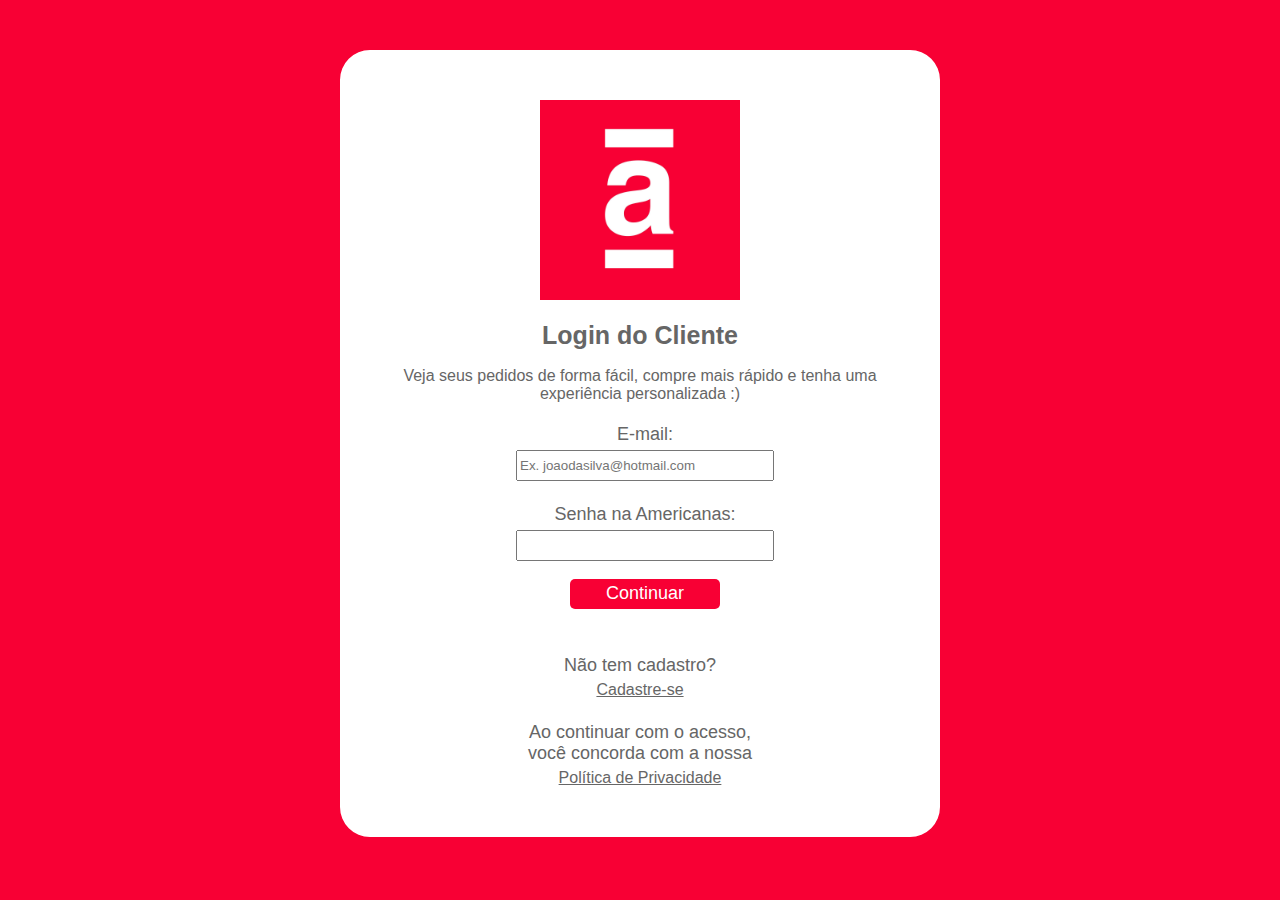
<file: index.html>
<!DOCTYPE html>
<html lang="en">
<head>
    <meta charset="UTF-8">
    <meta http-equiv="X-UA-Compatible" content="IE=edge">
    <meta name="viewport" content="width=device-width, initial-scale=1.0">
    <title>Americanas.com - tudo, a toda hora, em qualquer lugar :)</title>
    <link rel="stylesheet" href="style.css">
    <script src="script.js"></script>
</head>
<body>
    <div>
        <img id="logo" src="fundo.jpg" alt="" width="auto" height="200px">
        
        <h1>Login do Cliente</h1>

        <p>Veja seus pedidos de forma fácil, compre mais rápido e tenha uma experiência personalizada :)</p>

        <form action="" method="">
            <label>E-mail:</label>
            <input id="campo_email" placeholder="Ex. joaodasilva@hotmail.com" type="email" name="email"><br><br>

            <label>Senha na Americanas:</label>
            <input id="campo_senha" type="password" name="senha"><br><br>

            <input id="botao" type="submit" value="Continuar" onclick="acessar()"/><br><br>
        </form>
        <br>

        <label>Não tem cadastro?</label>
        <a href="cadastro.html">Cadastre-se</a><br><br>

        <label>Ao continuar com o acesso,<br>você concorda com a nossa</label>
        <a href="politica.html" target="_blank">Política de Privacidade</a>
    </div>
</body>
</html>
</file>
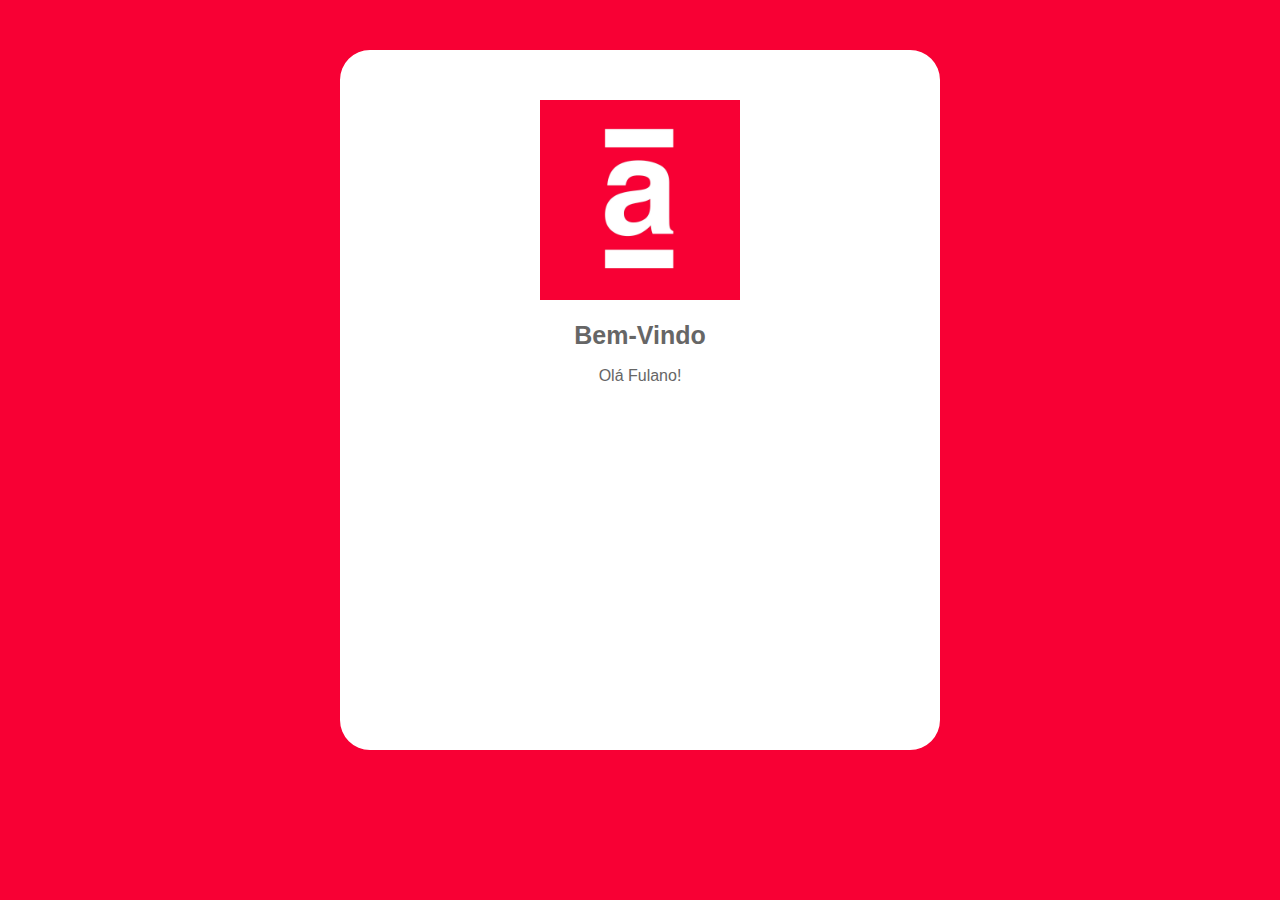
<file: area_logada.html>
<!DOCTYPE html>
<html lang="en">
<head>
    <meta charset="UTF-8">
    <meta http-equiv="X-UA-Compatible" content="IE=edge">
    <meta name="viewport" content="width=device-width, initial-scale=1.0">
    <title>Americanas.com - tudo, a toda hora, em qualquer lugar :)</title>
    <link rel="stylesheet" href="style.css">
    <script src="script.js"></script>
</head>
<body>
    <div>
        <img id="logo" src="fundo.jpg" alt="" width="auto" height="200px">
        
        <h1>Bem-Vindo</h1>

        <p>Olá Fulano!</p>

        <br>

    </div>
</body>
</html>
</file>
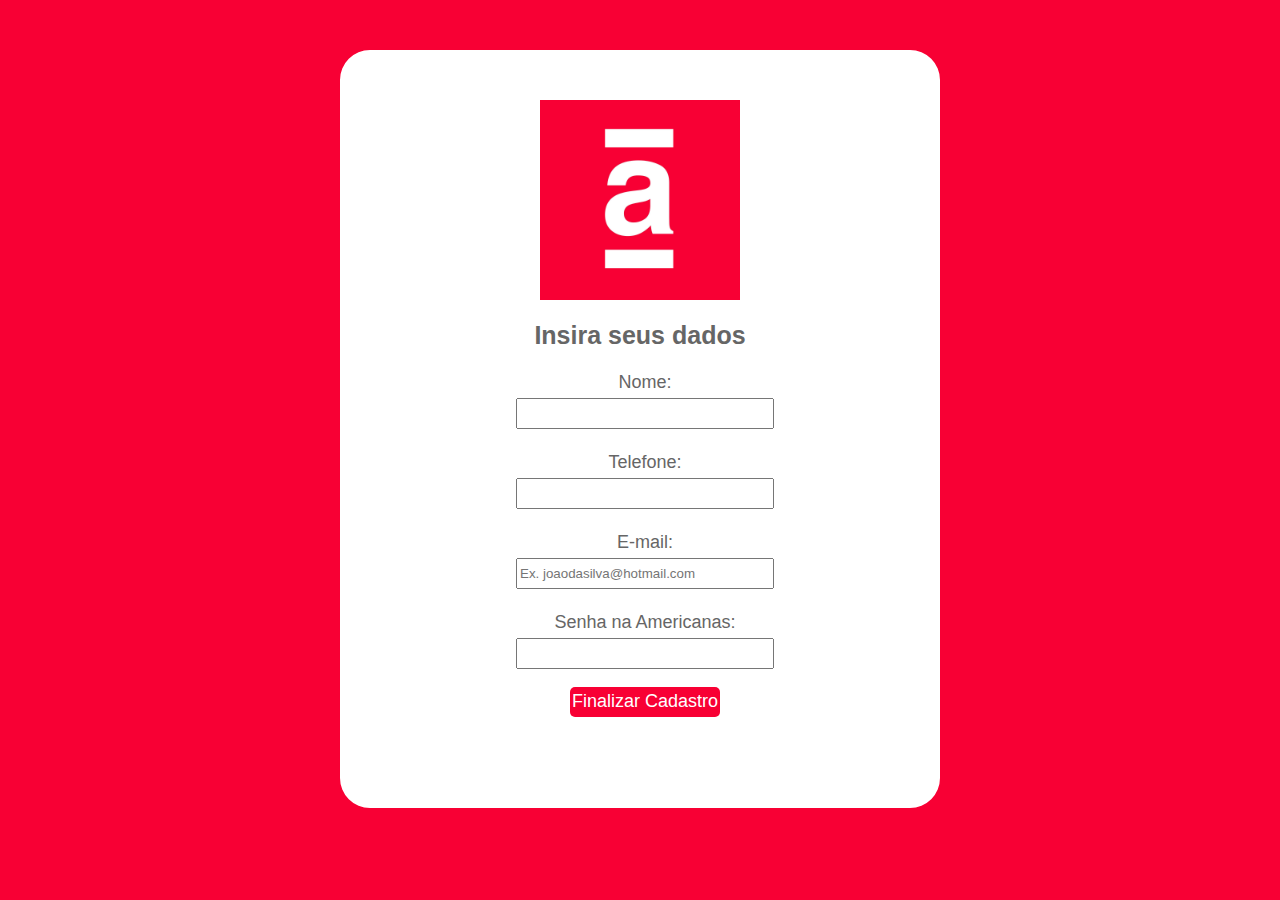
<file: cadastro.html>
<!DOCTYPE html>
<html lang="en">
<head>
    <meta charset="UTF-8">
    <meta http-equiv="X-UA-Compatible" content="IE=edge">
    <meta name="viewport" content="width=device-width, initial-scale=1.0">
    <title>Americanas.com - tudo, a toda hora, em qualquer lugar :)</title>
    <link rel="stylesheet" href="style.css">
    <script src="script.js"></script>
</head>
<body>
    <div>
        <img id="logo" src="fundo.jpg" alt="" width="auto" height="200px">
        
        <h1>Insira seus dados</h1>

        <form action="" method="">
            
            <label>Nome:</label>
            <input id="campo_nome" type="text" name="nome"><br><br>

            <label>Telefone:</label>
            <input id="campo_telefone" type="tel" name="telefone"><br><br>

            <label>E-mail:</label>
            <input id="campo_email" placeholder="Ex. joaodasilva@hotmail.com" type="email" name="email"><br><br>

            <label>Senha na Americanas:</label>
            <input id="campo_senha" type="password" name="senha"><br><br>

            <input id="botao" type="submit" value="Finalizar Cadastro" onclick="teste()"/><br><br>
        </form>
        <br>
    </div>
</body>
</html>
</file>
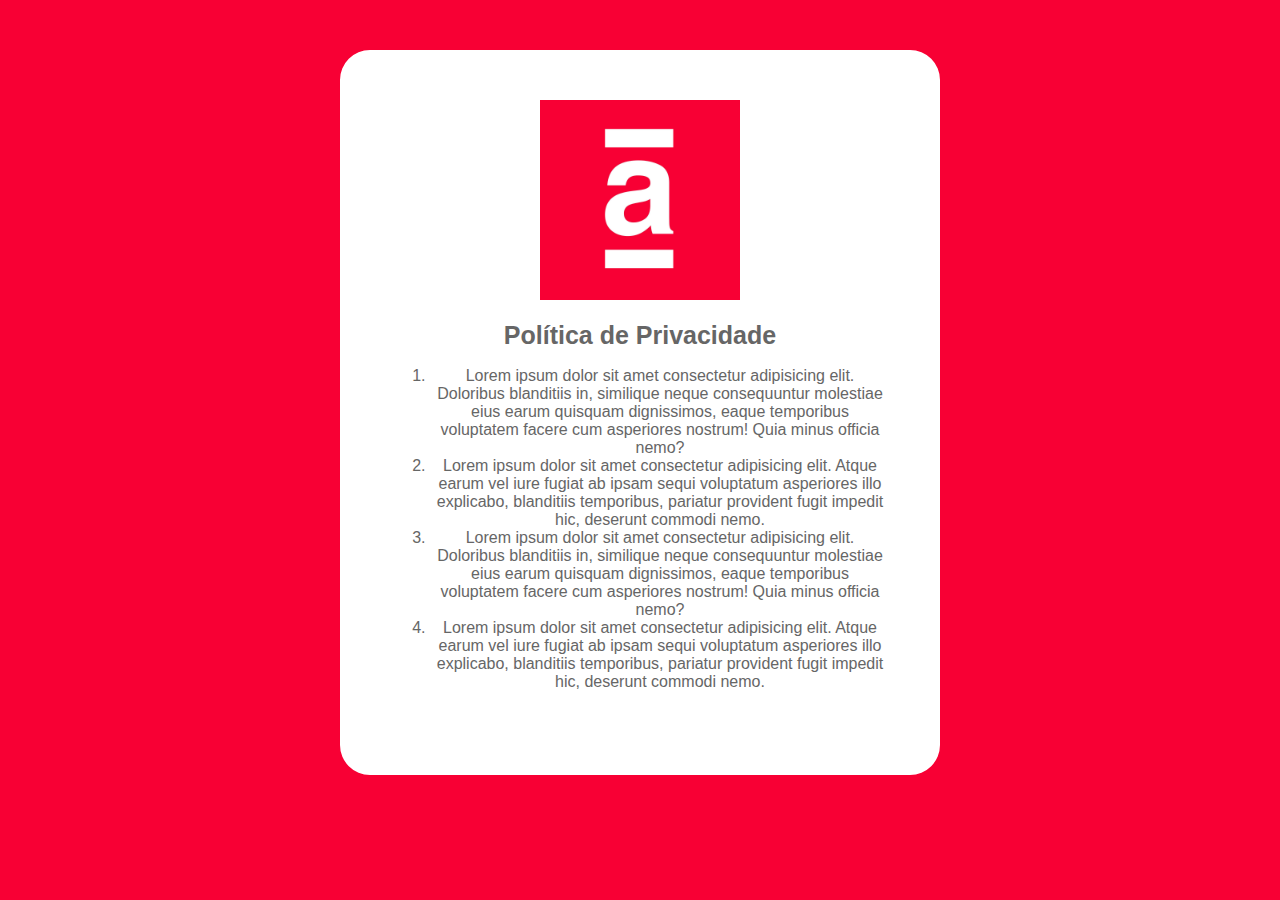
<file: politica.html>
<!DOCTYPE html>
<html lang="en">
<head>
    <meta charset="UTF-8">
    <meta http-equiv="X-UA-Compatible" content="IE=edge">
    <meta name="viewport" content="width=device-width, initial-scale=1.0">
    <title>Americanas.com - tudo, a toda hora, em qualquer lugar :)</title>
    <link rel="stylesheet" href="style.css">
    <script src="script.js"></script>
</head>
<body>
    <div>
        <img id="logo" src="fundo.jpg" alt="" width="auto" height="200px">
        
        <h1>Política de Privacidade</h1>
        <ol>
            <li>Lorem ipsum dolor sit amet consectetur adipisicing elit. Doloribus blanditiis in, similique neque consequuntur molestiae eius earum quisquam dignissimos, eaque temporibus voluptatem facere cum asperiores nostrum! Quia minus officia nemo?</li>
            <li>Lorem ipsum dolor sit amet consectetur adipisicing elit. Atque earum vel iure fugiat ab ipsam sequi voluptatum asperiores illo explicabo, blanditiis temporibus, pariatur provident fugit impedit hic, deserunt commodi nemo.</li>
            <li>Lorem ipsum dolor sit amet consectetur adipisicing elit. Doloribus blanditiis in, similique neque consequuntur molestiae eius earum quisquam dignissimos, eaque temporibus voluptatem facere cum asperiores nostrum! Quia minus officia nemo?</li>
            <li>Lorem ipsum dolor sit amet consectetur adipisicing elit. Atque earum vel iure fugiat ab ipsam sequi voluptatum asperiores illo explicabo, blanditiis temporibus, pariatur provident fugit impedit hic, deserunt commodi nemo.</li>
        </ol>
        <br>
    </div>
</body>
</html>
</file>
<file: style.css>
body {
    display: flex;
    align-items: center;
    align-content: center;
    justify-content: center;
    padding: 0px;
    border: 0px;
    margin: 0px;
    background-color: #f80034;
}

div {
    text-align: center;
    background-color: #fff;
    padding: 100px solid #f80034;
    border: 50px solid #fff;
    border-radius: 30px;
    margin: 50px;
    width: 500px;
    min-height: 600px;
}

h1 {
    font-size: 25px;
    font-size-adjust: none;
    text-align: center;
    color: #666;
    font-family: sans-serif;
}

a {
    text-align: center;
    color: #666;
    font-family: sans-serif;
    font-size: 16px;
}

p, li {
    text-align: center;
    color: #666;
    font-family: sans-serif;
}

form {
    text-align: center;
    margin: 5px;
    width: 100%;
}

#botao {
    padding: 0px;
    border: 0px;
    border-radius: 5px;
    margin: 0px;
    background-color: #f80034;
    color: #fff;
    width: 150px;
    height: 30px;
    font-size: 18px;
}

label {
    display: flex;
    font-size: 18px;
    text-align: center;
    align-items: center;
    justify-content: center;
    color: #666;
    font-family: sans-serif;
    padding: 5px;
}

#campo_email, #campo_senha, #campo_nome, #campo_telefone {
    width: 250px;
    height: 25px;
}
</file>
